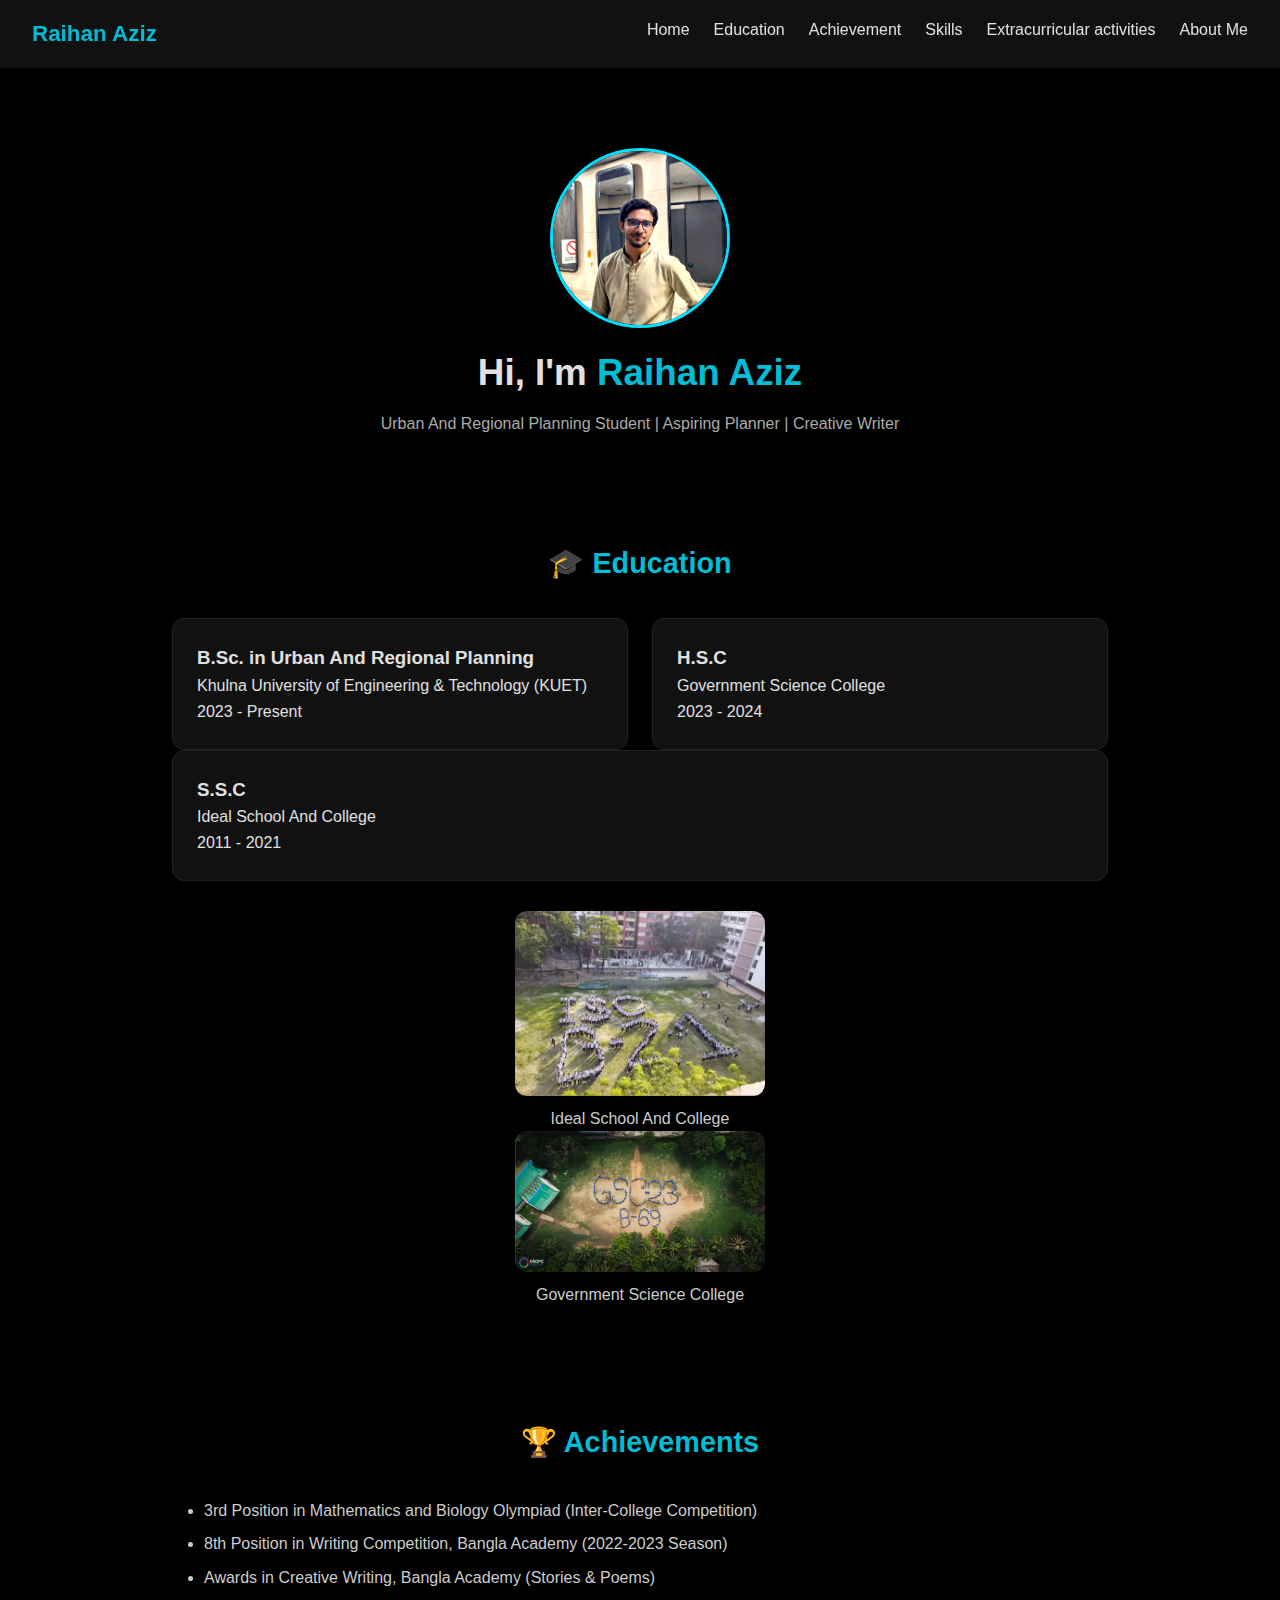
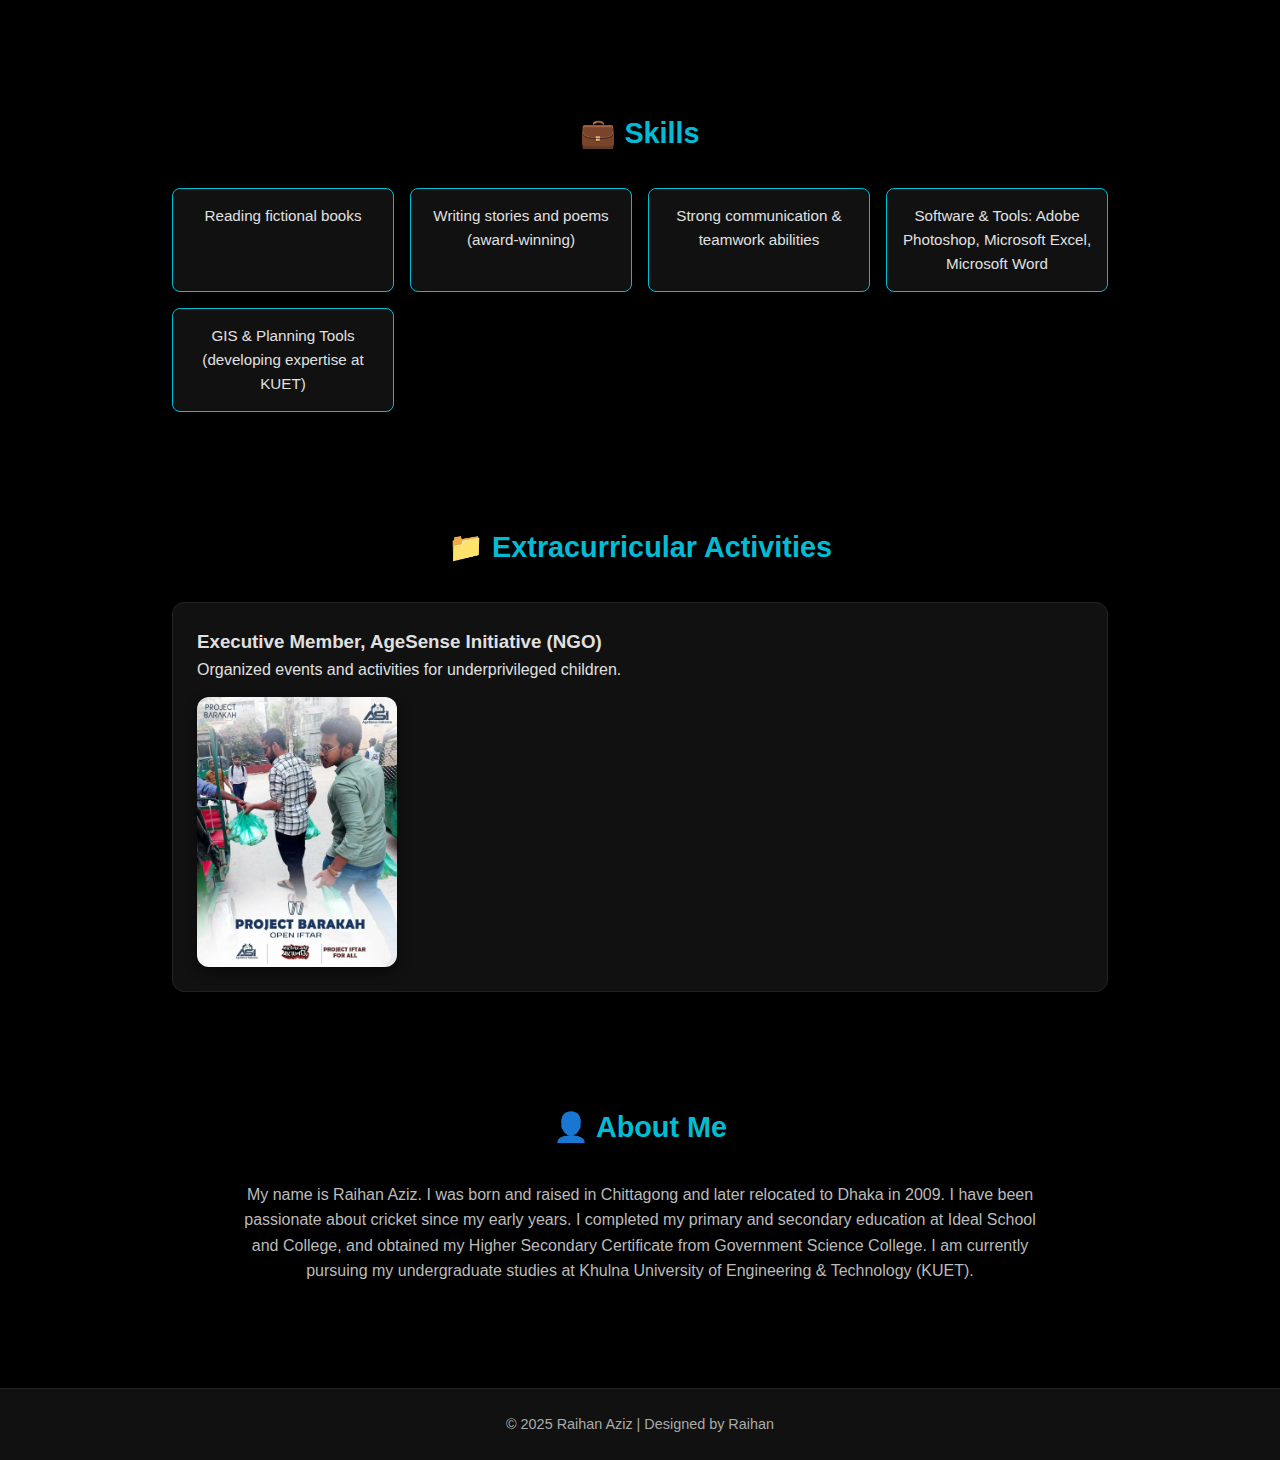
<file: index.html>
<html lang="en">
<head>
  <meta charset="UTF-8" />
  <meta name="viewport" content="width=device-width, initial-scale=1.0" />
  <title>Raihan Aziz - Portfolio</title>
  <link rel="stylesheet" href="style200.css" />
</head>
<body>
  <nav>
    <div class="logo">Raihan Aziz</div>
    <ul class="nav-links">
      <li><a href="#home">Home</a></li>
      <li><a href="#education">Education</a></li>
      <li><a href="#achievement">Achievement</a></li>
      <li><a href="#skills">Skills</a></li>
      <li><a href="#extracurricular activities">Extracurricular activities</a></li>
      <li><a href="#about">About Me</a></li>
    </ul>
  </nav>

  <section id="home" class="hero">
    <img src="FB_IMG_1760896698148.jpg" alt="Profile Photo" class="profile-pic" />
    <h1>Hi, I'm <span>Raihan Aziz</span></h1>
    <p>Urban And Regional Planning Student | Aspiring Planner | Creative Writer</p>
  </section>

  <section id="education" class="section">
    <h2>🎓 Education</h2>
    <div class="cards">
      <div class="card">
        <h3>B.Sc. in Urban And Regional Planning</h3>
        <p>Khulna University of Engineering & Technology (KUET)</p>
        <p>2023 - Present</p>
      </div>
      <div class="card">
        <h3>H.S.C</h3>
        <p>Government Science College</p>
        <p>2023 - 2024</p>
      </div>
    </div>
    <div class="card">
        <h3>S.S.C</h3>
        <p>Ideal School And College</p>
        <p> 2011 - 2021</p>
      </div>
    </div>
    <div class="edu-pics">
      <div class="pic-card">
        <img src="WhatsApp Image 2025-10-19 at 2.58.51 PM.jpeg" alt="Ideal School And College" />
        <p>Ideal School And College</p>
      </div>
    </div>
    <div class="pic-card">
      <img src="DJI_0794-logo.jpg" alt="Government Science College" />
      <p>Government Science College</p>
    </div>
  </section>

  <section id="achievement" class="section">
    <h2>🏆 Achievements</h2>
    <ul>
      <li>3rd Position in Mathematics and Biology Olympiad (Inter-College Competition)
</li>
      <li>8th Position in Writing Competition, Bangla Academy (2022-2023 Season)</li>
      <li>Awards in Creative Writing, Bangla Academy (Stories & Poems)</li>
    </ul>
  </section>

  <section id="skills" class="section">
    <h2>💼 Skills</h2>
    <div class="skills-grid">
      <div class="skill">Reading fictional books</div>
      <div class="skill">Writing stories and poems (award-winning)
</div>
      <div class="skill">Strong communication & teamwork abilities</div>
      <div class="skill">Software & Tools: Adobe Photoshop, Microsoft Excel, Microsoft Word
</div>
      <div class="skill">GIS & Planning Tools (developing expertise at KUET)</div>
    </div>
  </section>

  <section id="Extracurricular Activities" class="section">
    <h2>📁 Extracurricular Activities</h2>
    <div class="cards">
      <div class="card">
        <h3>Executive Member, AgeSense Initiative (NGO)</h3>
        <p>Organized events and activities for underprivileged children.</p>
        <img src="WhatsApp Image 2025-10-19 at 2.25.34 PM.jpeg" alt="AgeSense Initiative" class="activities-img"/>
      </div>
    </div>
  </section>

  <section id="about" class="section">
    <h2>👤 About Me</h2>
    <p>
      My name is Raihan Aziz. I was born and raised in Chittagong and later relocated to Dhaka in 2009. I have been passionate about cricket since my early years. I completed my primary and secondary education at Ideal School and College, and obtained my Higher Secondary Certificate from Government Science College. I am currently pursuing my undergraduate studies at Khulna University of Engineering & Technology (KUET).
    </p>
  </section>

  <footer>
    <p>© 2025 Raihan Aziz | Designed by Raihan</p>
  </footer>
</body>
</html>
</file>
<file: style200.css>
* {
  margin: 0;
  padding: 0;
  box-sizing: border-box;
  font-family: "Poppins", sans-serif;
  scroll-behavior: smooth;
}

/* ===== Base Theme ===== */
body {
  background-color: #000;
  color: #e0e0e0;
  line-height: 1.6;
}

/* ===== Navbar ===== */
nav {
  background-color: #111;
  display: flex;
  justify-content: space-between;
  align-items: center;
  padding: 1rem 2rem;
  position: sticky;
  top: 0;
  z-index: 100;
  box-shadow: 0 2px 10px rgba(0, 0, 0, 0.6);
}

.logo {
  font-size: 1.4rem;
  font-weight: 600;
  color: #00bcd4;
}

.nav-links {
  list-style: none;
  display: flex;
  gap: 1.5rem;
}

.nav-links a {
  color: #e0e0e0;
  text-decoration: none;
  font-weight: 500;
  transition: color 0.3s ease;
}

.nav-links a:hover {
  color: #00bcd4;
}

/* ===== Hero Section ===== */
.hero {
  text-align: center;
  padding: 5rem 2rem 3rem;
}

.profile-pic {
  width: 180px;
  height: 180px;
  border-radius: 50%;
  border: 3px solid #00bcd4;
  object-fit: cover;
  filter: brightness(1.15) contrast(1.1);
  transition: all 0.3s ease;
  margin-bottom: 1rem;
}

.profile-pic:hover {
  filter: brightness(1.25) contrast(1.2) saturate(1.1);
  box-shadow: 0 0 25px #00bcd4;
}

.hero h1 {
  font-size: 2.3rem;
  margin-bottom: 0.5rem;
}

.hero span {
  color: #00bcd4;
}

.hero p {
  color: #aaa;
  max-width: 700px;
  margin: 0.5rem auto 0;
  font-size: 1rem;
}

/* ===== Section Layout ===== */
.section {
  padding: 3.5rem 2rem;
  max-width: 1000px;
  margin: 0 auto;
}

.section h2 {
  text-align: center;
  color: #00bcd4;
  margin-bottom: 2rem;
  font-size: 1.8rem;
}

/* ===== Cards (Education, Projects) ===== */
.cards {
  display: grid;
  grid-template-columns: repeat(auto-fit, minmax(260px, 1fr));
  gap: 1.5rem;
}

.card {
  background-color: #111;
  border-radius: 12px;
  padding: 1.5rem;
  transition: all 0.3s ease;
  border: 1px solid #222;
}

.card:hover {
  transform: translateY(-5px);
  box-shadow: 0 0 20px rgba(0, 188, 212, 0.4);
  border-color: #00bcd4;
}

/* ===== Achievements ===== */
ul {
  list-style: disc;
  margin-left: 2rem;
  color: #ccc;
}

li {
  margin-bottom: 0.5rem;
}

/* ===== Skills Section ===== */
.skills-grid {
  display: grid;
  grid-template-columns: repeat(auto-fit, minmax(180px, 1fr));
  gap: 1rem;
  text-align: center;
}

.skill {
  background-color: #111;
  border: 1px solid #00bcd4;
  padding: 0.9rem;
  border-radius: 8px;
  transition: all 0.3s ease;
  font-size: 0.95rem;
}

.skill:hover {
  background-color: #00bcd4;
  color: #000;
  transform: scale(1.05);
}

/* ===== About Me ===== */
#about p {
  text-align: center;
  max-width: 800px;
  margin: 0 auto;
  color: #bbb;
  font-size: 1rem;
}

/* ===== Footer ===== */
footer {
  background-color: #111;
  text-align: center;
  padding: 1.5rem 1rem;
  color: #aaa;
  margin-top: 3rem;
  font-size: 0.9rem;
  border-top: 1px solid #222;
}

footer a {
  color: #00bcd4;
  text-decoration: none;
  margin: 0 0.3rem;
}

footer a:hover {
  text-decoration: underline;
}
.edu-pics {
  display: flex;
  justify-content: center;
  gap: 40px;
  margin-top: 30px;
}

.pic-card {
  text-align: center;
}

.pic-card img {
  width: 250px;
  height: auto;
  border-radius: 12px;
  box-shadow: 0 4px 12px rgba(0, 0, 0, 0.5);
  transition: transform 0.3s;
}

.pic-card img:hover {
  transform: scale(1.05);
}

.pic-card p {
  margin-top: 10px;
  font-size: 16px;
  color: #ccc; /* light color for dark mode */
}
.activities-img {
  width: 100%;
  max-width: 200px; /* smaller size */
  height: auto;
  border-radius: 12px;
  margin: 15px auto 0 auto; /* centers the image */
  box-shadow: 0 4px 12px rgba(0, 0, 0, 0.5);
  transition: transform 0.3s;
}

.activities-img:hover {
  transform: scale(1.05);
}
</file>
